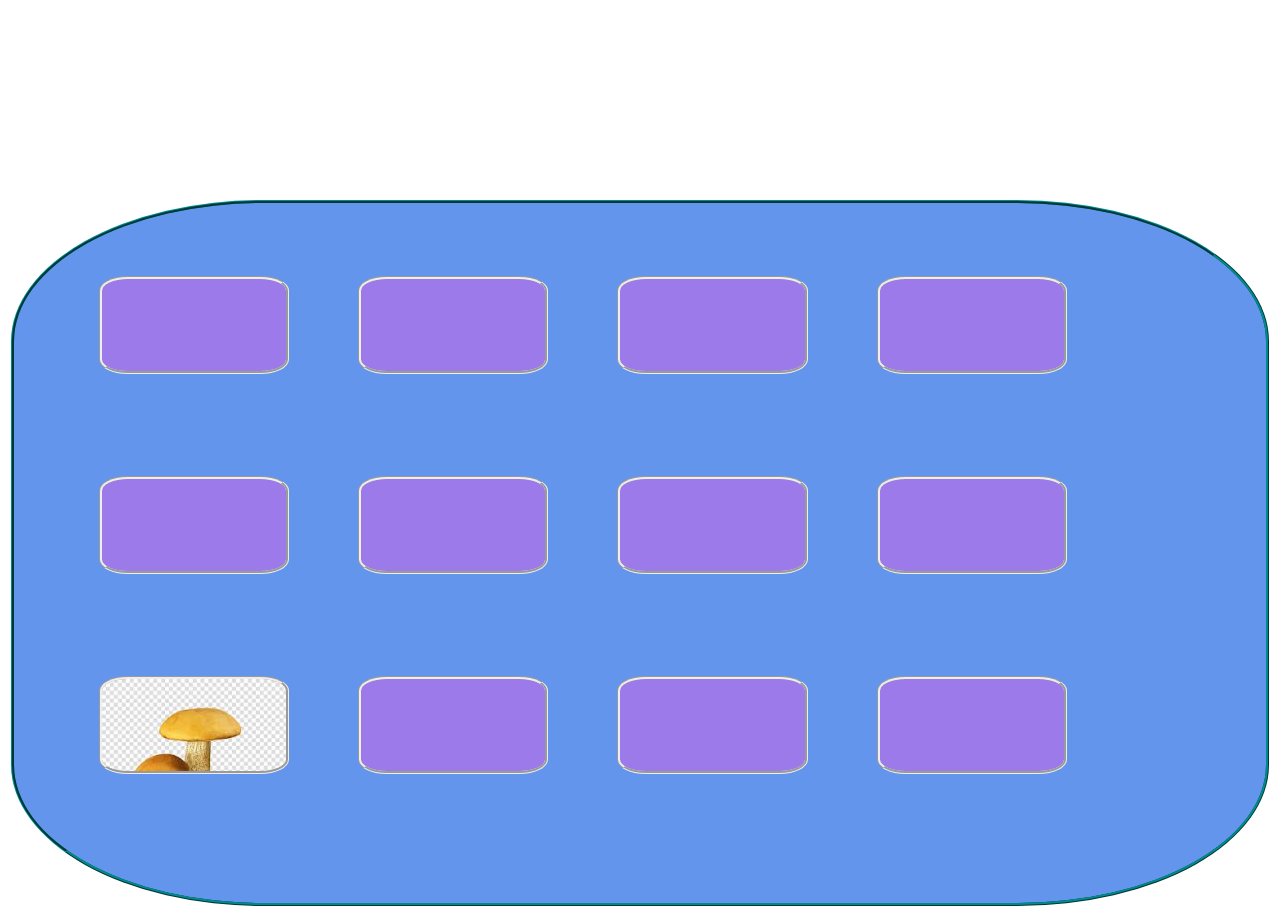
<file: PhoneInterface/index.html>
<!DOCTYPE html>
<html lang="en">
<head>
    <meta charset="UTF-8">
    <meta name="viewport" content="width=device-width, initial-scale=1.0">
    <title>Document</title>
    <link rel="stylesheet" href="css/style.css">
</head>
<body>

<div class="wrapper">
    <!--Row 1-->
    <div class="row">
        <a href= "https://youtu.be/3ILoGcSxCAY" target="_blank"><div class="box mushroom1"></div></a>
        <a href= "https://www.bioquip.com" target="_blank"><div class="box mushroom2"></div>
        <a href= "https://foragerchef.com/dryad-saddle-pickles-with-jalapeno-and-dill/" target="_blank"><div class="box mushroom3"></div>
        <a href= "http://www.mycokey.com/Downloads/FungiOfTemperateEurope_Wheels.pdf?fbclid=IwAR3Qp7cIJw6QVdAydZR1GpOs8_q8ieWPIdJoeVUyCMceAWQTEkbNttKx-lc" target="_blank"><div class="box mushroom4"></div>
    </div>
    <!--Row 2-->
    <div class="row">
        <a href= "https://shop.bugsincyberspace.com/Live-Pet-Bugs_c5.htm" target="_blank"><div class="box mushroom5"></div>
        <a href= "https://shop.bugsincyberspace.com/Live-Pet-Bugs_c5.htm" target="_blank"><div class="box mushroom6"></div>
        <a href= "https://shop.bugsincyberspace.com/Live-Pet-Bugs_c5.htm" target="_blank"><div class="box mushroom7"></div>
        <a href= "https://www.mushroomthejournal.com/" target="_blank"><div class="box mushroom8"></div>
    </div>
    <!--Row 3-->
    <div class="row">
        <a href= "http://fungimag.com" target="_blank"><div class="box mushroom9"></div>
        <a href= "http://www.mycoguide.com" target="_blank"><div class="box mushroom10"></div>
        <a href= "http://illinoismushrooms.com" target="_blank"><div class="box mushroom11"></div>
        <a href= "http://www.spontaneousvegetation.net"><div class="box mushroom12"></div>
    </div>
    


</div>



    
</body>
</html>
</file>
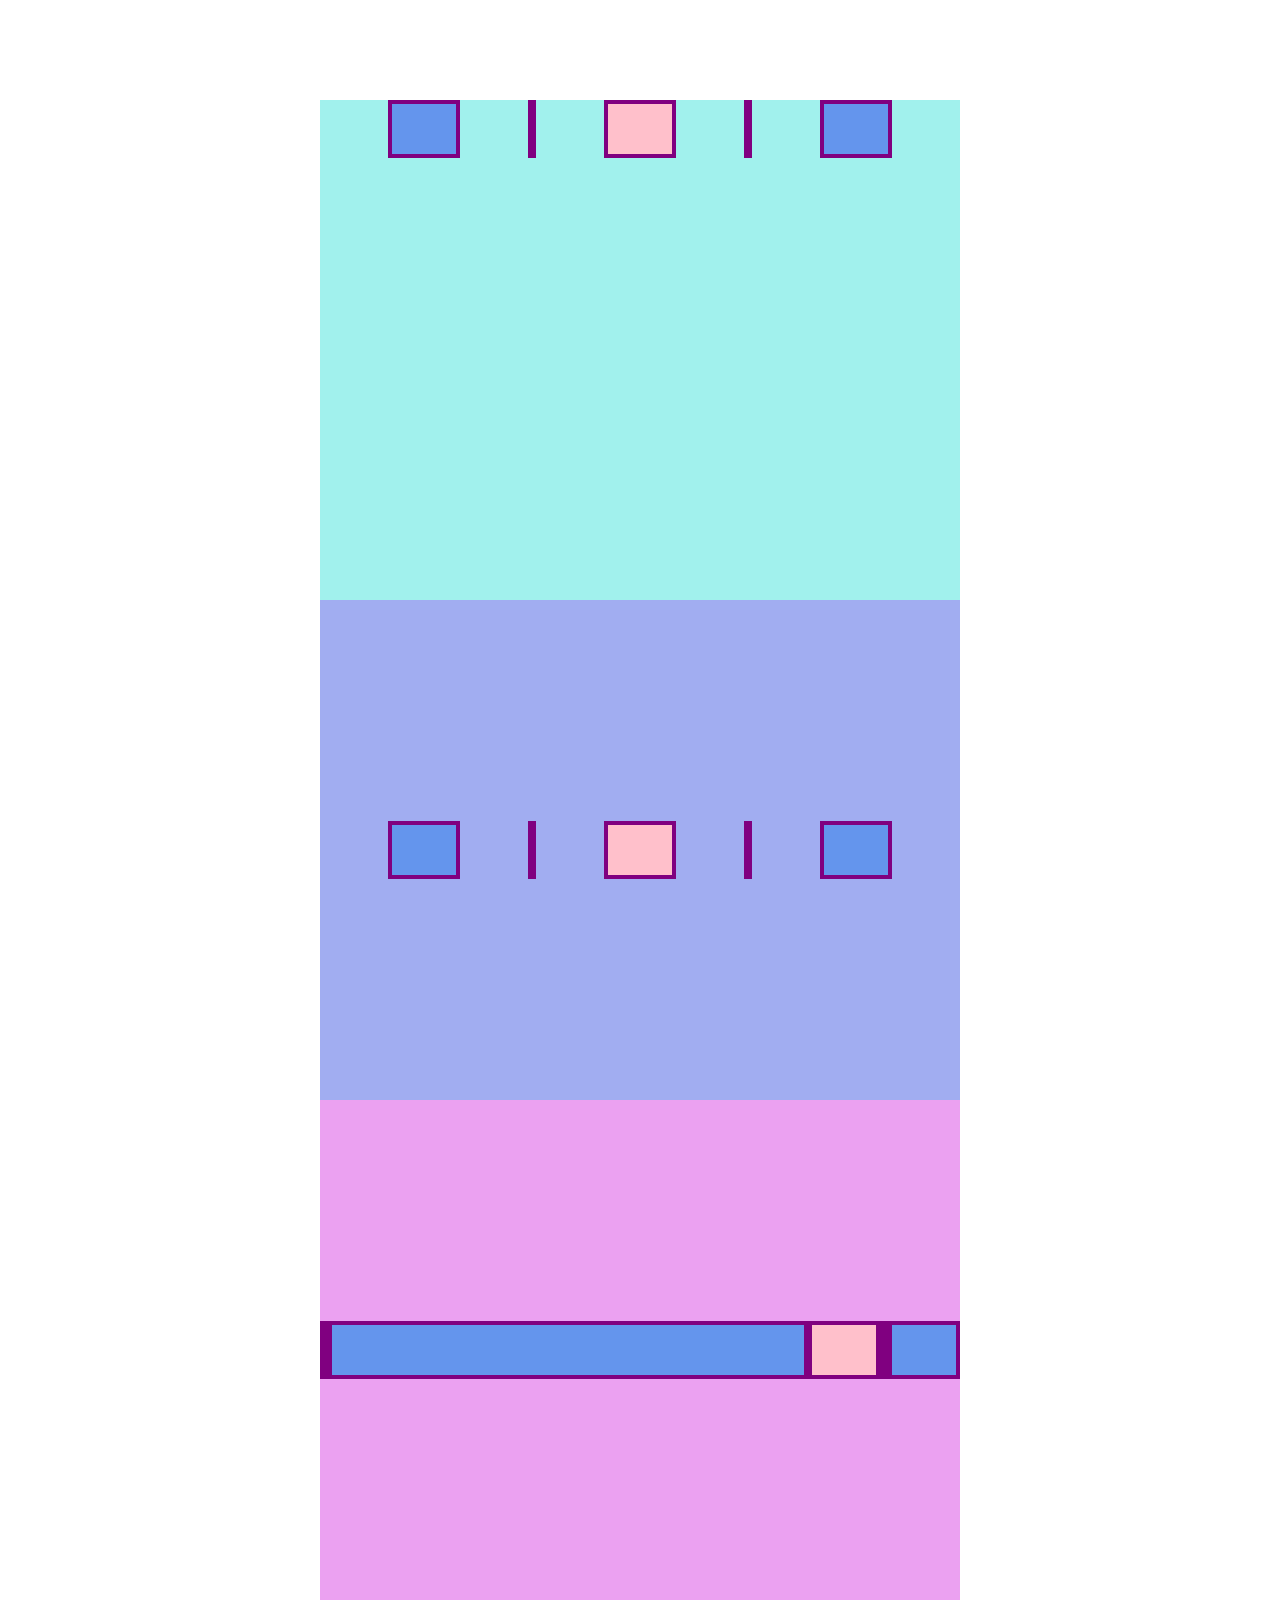
<file: Session_07/index.html>
<!DOCTYPE html>
<html lang="en">
<head>
    <meta charset="UTF-8">
    <meta name="viewport"
    content="width=device-width,
    initial-scale=1.0">
    <link rel="stylesheet" href="css/style.css">
    <title>Document</title>
</head>
<body>
<div class="wrapper">
    <div class="container1">
        <div class="box3"></div>
        <div class="box1"></div>
        <div class="box2"></div>
        <div class="box1"></div>
        <div class="box3"></div>
    </div>
    <div class="container2">
            <div class="box3"></div>
            <div class="box1"></div>
            <div class="box2"></div>
            <div class="box1"></div>
            <div class="box3"></div>
        </div>
        <div class="container3">
                <div class="box4"></div>
                <div class="box5"></div>
                <div class="box2"></div>
                <div class="box1"></div>
                <div class="box3"></div>
            </div>
    

</body>
</html>
</file>
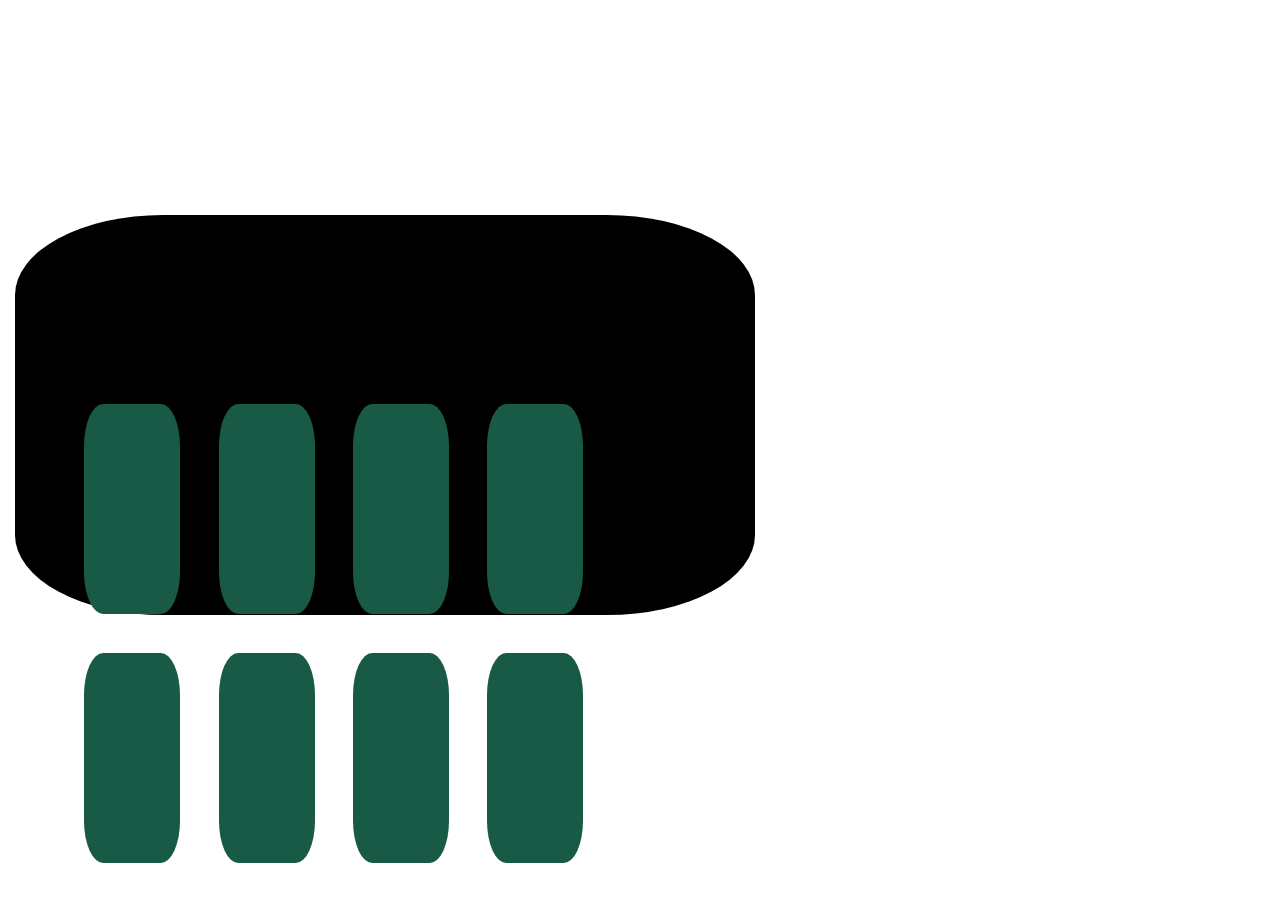
<file: Session_06/boxmodel.html>
<!DOCTYPE html>
<html lang="en">
<head>
  <meta charset="UTF-8">
<meta name="viewport" 
content="width=device-width, 
initial-scale=1.0">
<title>Document</title>
<link rel="stylesheet" href="box.css">
</head>
<body>

<div class="wrapper">
    <div class="row"></div>
        <div class="box"></div>
        <div class="box"></div>
        <div class="box"></div>
        <div class="box"></div>

                <div class="row"></div>
                    <div class="box red">
                        <a href="https://www.google.com/search?q=gay+moon&client=firefox-b-1-d&sxsrf=ACYBGNRCZbQNEPe4yDBG0td0ZVpnAsdKuw:1568858084705&source=lnms&tbm=isch&sa=X&ved=0ahUKEwi7wd3m49vkAhUXHDQIHZI5AI8Q_AUIESgB&biw=1095&bih=654&dpr=2#imgrc=WoqpFcJJSS15-M:" target="_blank"></div></a>
                    <div class="box"></div>
                    <div class="box"></div>
                    <div class="box"></div>

</body>
</html>
</file>
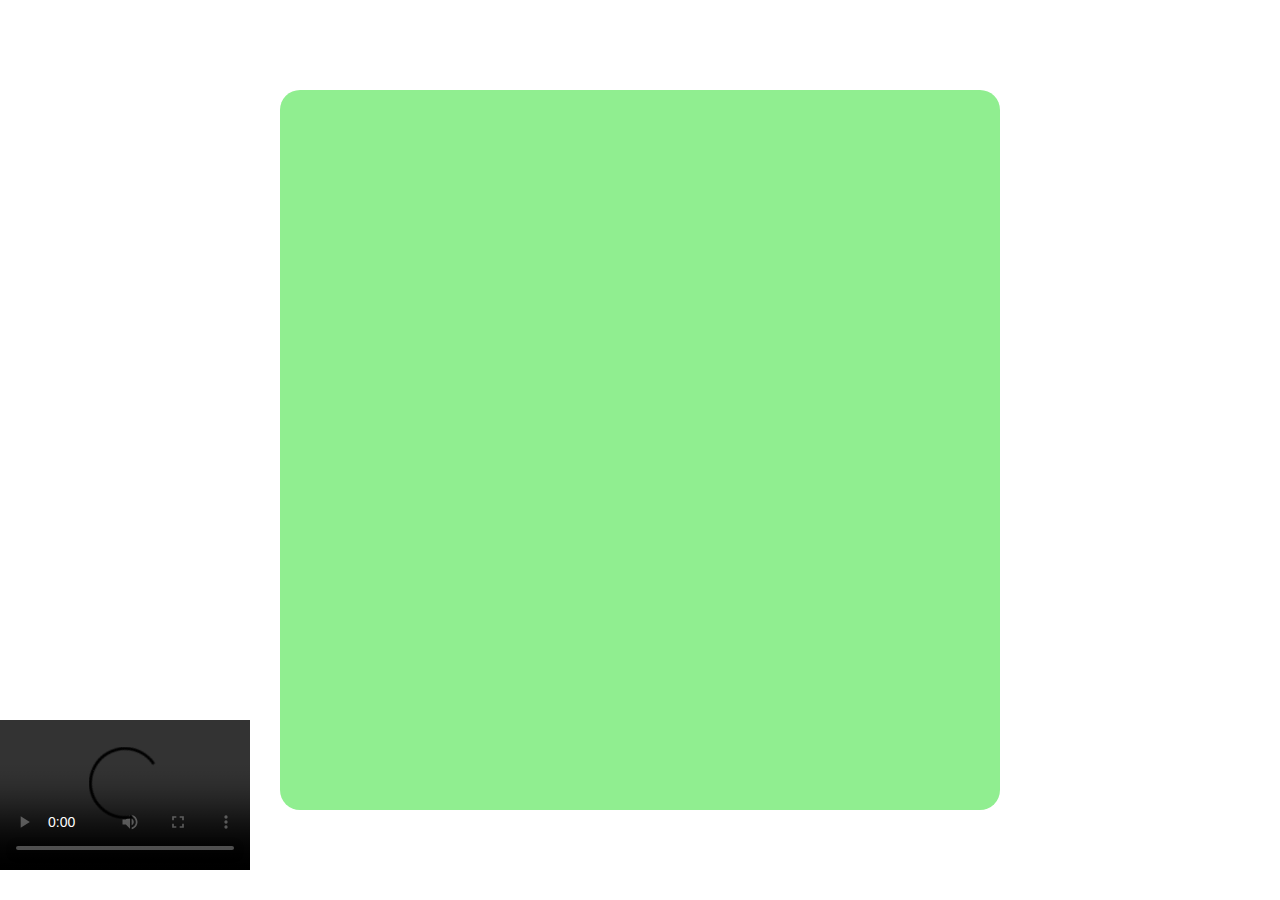
<file: Session_08/animations.html>
<!DOCTYPE html>
<html lang="en">
<head>
    <meta charset="UTF-8">
    <meta name="viewport"
    content="width=device-width,
    initial-scale=1.0">
    <link rel="stylesheet" href="css/animations.css">
    <title>Document</title>

</head>
<body>
    <div id="container">
        <div class="box blue"></div>
    </div>

    <video controls width="250">

            <source src="/Video/yoyo2_001_01.mov"
                    type="video/mov">
        
            <source src="/Video/yoyo2_001_01.mov"
                    type="video/mov">
        
            Sorry, your browser doesn't support embedded videos.
        </video>

</body>
</html>
</file>
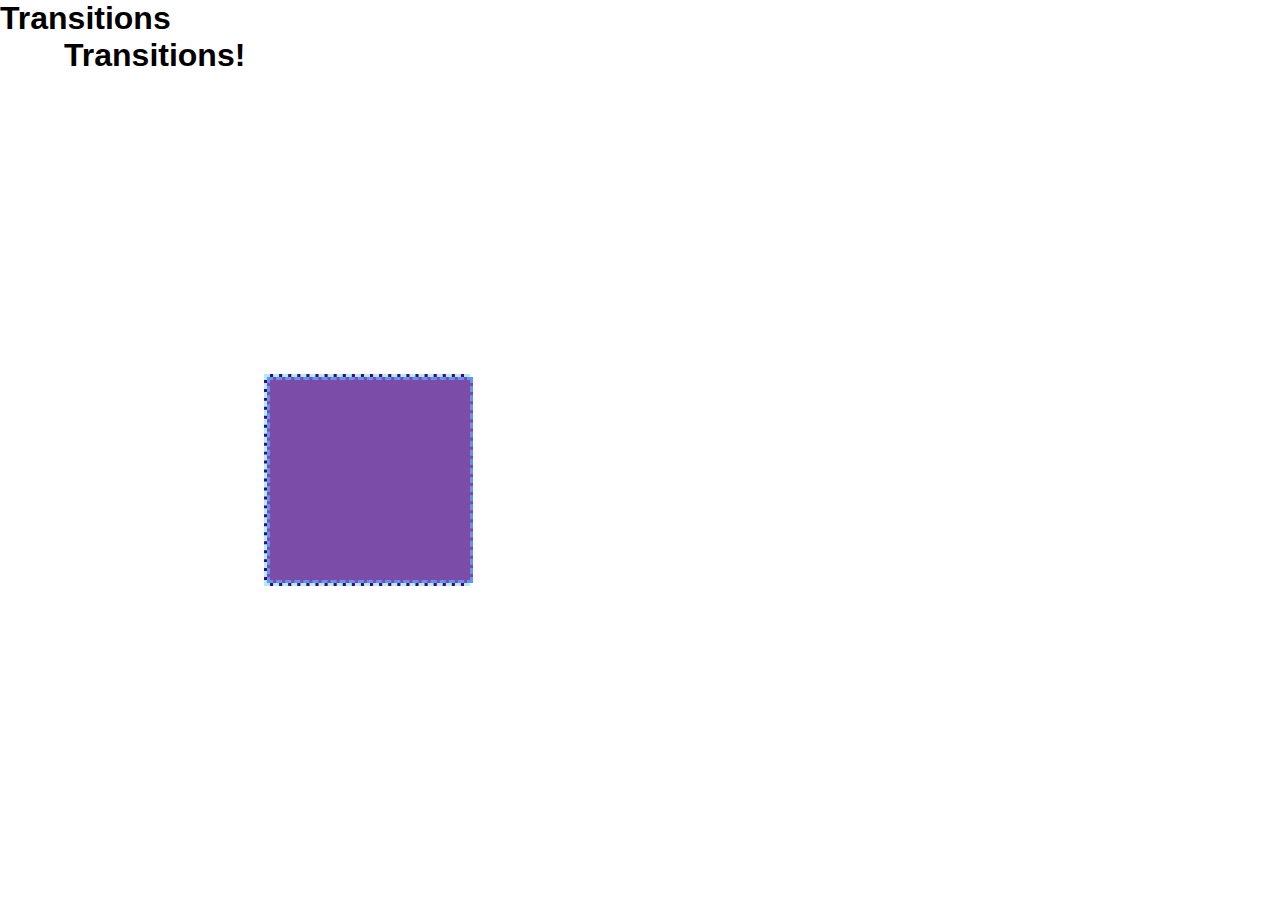
<file: Session_08/transition.html>
<!DOCTYPE html>
<html lang="en">
<head>
    <meta charset="UTF-8">
    <meta name="viewport"
    content="width=device-width,
    initial-scale=1.0">
    <link rel="stylesheet" href="css/transition.css">
    <title>Transitions</title>
    <header>
            <h1> Transitions </h1>
    </header>

</head>
<body>
    <div class="container">
        <header>
            <h1> Transitions! </h1>
        </header>
        <div id="trigger1">
        
    <div class="box red"></div>


</div>
</div>

<br></br>


</body>
</html>
</file>
<file: PhoneInterface/css/style.css>
body{
    margin:0;
}

.wrapper {

    width: 90%;
    height: 600px;
    background-color: cornflowerblue;
    margin: 0px auto;
    padding: 50px;
    margin-top: 200px;
    border-radius: 20%;
    border: darkcyan ridge;
}


.row {
    height: 33.33%;
    width: 100%
    /* background-color: rgba(255, 0, 0, 0.2); */
}

.row::after{
    display: block;
    clear: both;
}

.box {
    float: left;
    width: 16%;
    height: 46%;
    margin: 2% 3%;
    border-radius: 15%;
    background-color: #df59e473;
    background-size: contain;
    transition: 2s;
    border: groove;
    flex: contain;
    background-size: cover;
}

.box:hover {
    transform: scale(3);
}

.mushroom1 {
    background-image: url("https://www.westcoastwildfoods.com/wp-content/uploads/2013/06/Copy-of-fresh-hedgehog-min.png");
    flex: center;
}

.mushroom2{
    background-image: url("https://mushrooms.caliskantarim.com/images/black-trumpet-mushroom-emotional.png");
}

.mushroom3{
    background-repeat: no-repeat;
    background-image: url("https://storage.needpix.com/rsynced_images/dryads-saddle-591480_1280.jpg");
}

.mushroom4{
    background-repeat: no-repeat;
    background-image: url("https://upload.wikimedia.org/wikipedia/commons/b/b9/Tremella_fuciformis_337510.jpg")
}

.mushroom5{
    background-repeat: no-repeat;
    background-image: url("https://wholeearthharvest.com/wp-content/uploads/2014/06/maitake-500.png")
}

.mushroom6{
    
    background-image: url("https://banner2.kisspng.com/20180302/tkq/kisspng-shiitake-mushroom-umami-mr-chefs-catering-services-mushroom-5a99e25d9a28e2.2284835115200343976315.jpg");
    background-repeat: no-repeat;
}

.mushroom7{
    background-repeat: no-repeat;
    background-image: url("https://p7.hiclipart.com/preview/565/929/188/oyster-mushroom-pleurotus-eryngii-edible-mushroom-mushroom-thumbnail.jpg")
}


.mushroom8{
    background-repeat: no-repeat;
    background-image: url("https://p7.hiclipart.com/preview/98/678/569/beer-boletus-edulis-boletus-pinophilus-boletus-aereus-mushroom-mushroom.jpg")
}

.mushroom9{
    background-repeat: no-repeat;
    background-image: url("[data-uri]")
}

.mushroom10{
    background-repeat: no-repeat;
    background-image: url("https://www.westcoastwildfoods.com/wp-content/uploads/2019/05/Copy-of-Dried-Candy-Cap.jpg")
}

.mushroom11{
    background-repeat: no-repeat;
    background-image: url("https://www.pngfind.com/pngs/m/173-1737618_download-transparent-png-grey-oyster-mushroom-png-download.png")
}

.mushroom12{
    background-repeat: no-repeat;
    background-image: url("http://www.gmushrooms.com/pots/Blue-Oyster.gif")
}
</file>
<file: Session_07/css/style.css>
html, body{
    margin: 0px;
}

body {
    margin: 0px;
}

.wrapper {
    background-color: rgb(255, 255, 255);
    width: 100%;
    height: 1000px;
}

.container1 {
    position: relative;
    top: 100px;
    background-color: rgba(44, 224, 215, 0.445);
    width: 50%;
    height: 50%;
    margin: auto;
    display: flex;
    flex-direction: row;
    justify-content: space-evenly;
    align-items: center
    flex-wrap: wrap-reverse;

}

.container2 {
    position: relative;
    top: 100px;
    background-color: rgba(44, 71, 224, 0.445);
    width: 50%;
    height: 50%;
    margin: auto;
    display: flex;
    flex-direction: row;
    justify-content: space-evenly;
    align-items: center
}

.container3{
    position: relative;
    top: 100px;
    background-color: rgba(209, 44, 224, 0.445);
    width: 50%;
    height: 50%;
    margin: auto;
    display: flex;
    flex-direction: row;
    justify-content: space-evenly;
    align-items: center

}
.box1, .box2, .box3 {
    position: sticky
    height: 10%;
    align-items: center;
    align-self:
    jusify-content:
    width: 10%;
    height: 10%;
    background-color: antiquewhite;
    border: 4px solid purple;
    order: 1;
}

.box2 {
    position: sticky
    height: 10%;
    width: 10%;
    height: 10%;
    background-color: pink;
    border: 4px solid purple;

}

.box3{
    position: sticky
    height: 10%;
    width: 10%;
    height: 10%;
    background-color: cornflowerblue;
    border: 4px solid purple;
}

.box4{
    position: sticky
    height: 10%;

    height: 10%;
    background-color: royalblue;
    border: 4px solid purple;
    flex-shrink: 3;
    align-self: flex;
}

.box5{
    position: sticky
    height: 10%;
    flex-basis: 20px;
    flex-grow: 2;
    height: 10%;
    background-color: cornflowerblue;
    border: 4px solid purple;
}
</file>
<file: Session_06/box.css>
body{
   margin: 15px;
}

.wrapper{
    position: absolute;
    width: 50%;
    height: 300px;
    background-color: rgb(0, 0, 0);
    margin: 0 px auto;
    padding: 50px;
    border-radius: 20%;
    margin-top: 200px;

}

.box{
    position: relative;
    float: left;
    top: 0%;
    width: 15%;
    height: 70%;
    background-color: rgb(25, 90, 71);
    margin: 3%;
    border-radius: 20%;
    background-size:contain;
}
.red{
    background-image:url("https://pbs.twimg.com/profile_images/479181291443613696/g4nDNM_U.jpeg");
}

.box:hover {
    
}
.row {
height: 40%

}
</file>
<file: Session_08/css/animations.css>
*{
    margin: 0;
    padding: 0;
}

#container {
    position: relative;
    background-color: lightgreen;
    top: 10vh;
    width: 80vh;
    height: 80vh;
    margin: 0 auto;
    border-radius: 20px;

}

.box {
    position: relative;
    top: 100px;
    left: 100px;
    width: 200px;
    height: 200px;
    border-radius: unset;

    animation-name: swag-rounded;
    animation-duration: 10s;
    animation-fill-mode: forwards;
    animation-delay: 400ms;
    animation-timing-function: ease-in;
    animation-iteration-count: 6;

}

@keyframes swag-rounded {
    0% {top: 0px; left: 0px; border-radius: 30%; <img src="/images/1.jpg">;}
    15% {top:0px; left: 400px; border-radius: 25%; background-color: cornsilk}
    50% {top: 400px; left: 400px; border-radius: 40%; background-color: black}
    85% {top: 400px; left: 0px; border-radius: 20%} 
     100% {top: 0px; left: 0px; border-radius: 40%}
     
}

.blue{
    background-image: ;
}
</file>
<file: Session_08/css/transition.css>
*{
    padding: 0px;
    margin: 0px;
}

header {
    margin: 0 auto; 
    background-color: unset;
}

.container{
    width: 90%;
    height: 30%;
    margin: 0 auto;
}

h1 {
    margin: 0 auto;
    font-family: sans-serif;
}

#trigger1{
    position: relative;
    left: 200px;
    top: 300px;
    background-color: indigo;
    border: 3px dashed paleturquoise;
    width: 200px;
    height: 200px:
    
}
#trigger1:hover .box{
    width: 10px;
    height: 20px;
    background-color: forestgreen;
}
.box{
    position: relative;
    left: 0px;
    top: 0px;
    width: 200px;
    height: 200px;
    /* transition-property: width, height;
    transition-duration: 2000ms, 1000ms;
    transition-timing-function: ease-in; */
    border: dashed cornflowerblue;
    /* transition: [property][duration][delay][timing-function] */

    transition: width 2000ms 100ms ease-in;
}
.box:hover{
    width: 800px;
    height: 400px;
    background-color: transparent thistle
}

.red {
    background-color: rgb(124, 77, 168);
}

/* .red:hover{
   width: 10px;
   height: 20px;
   background-color: azure; 
} */
</file>
